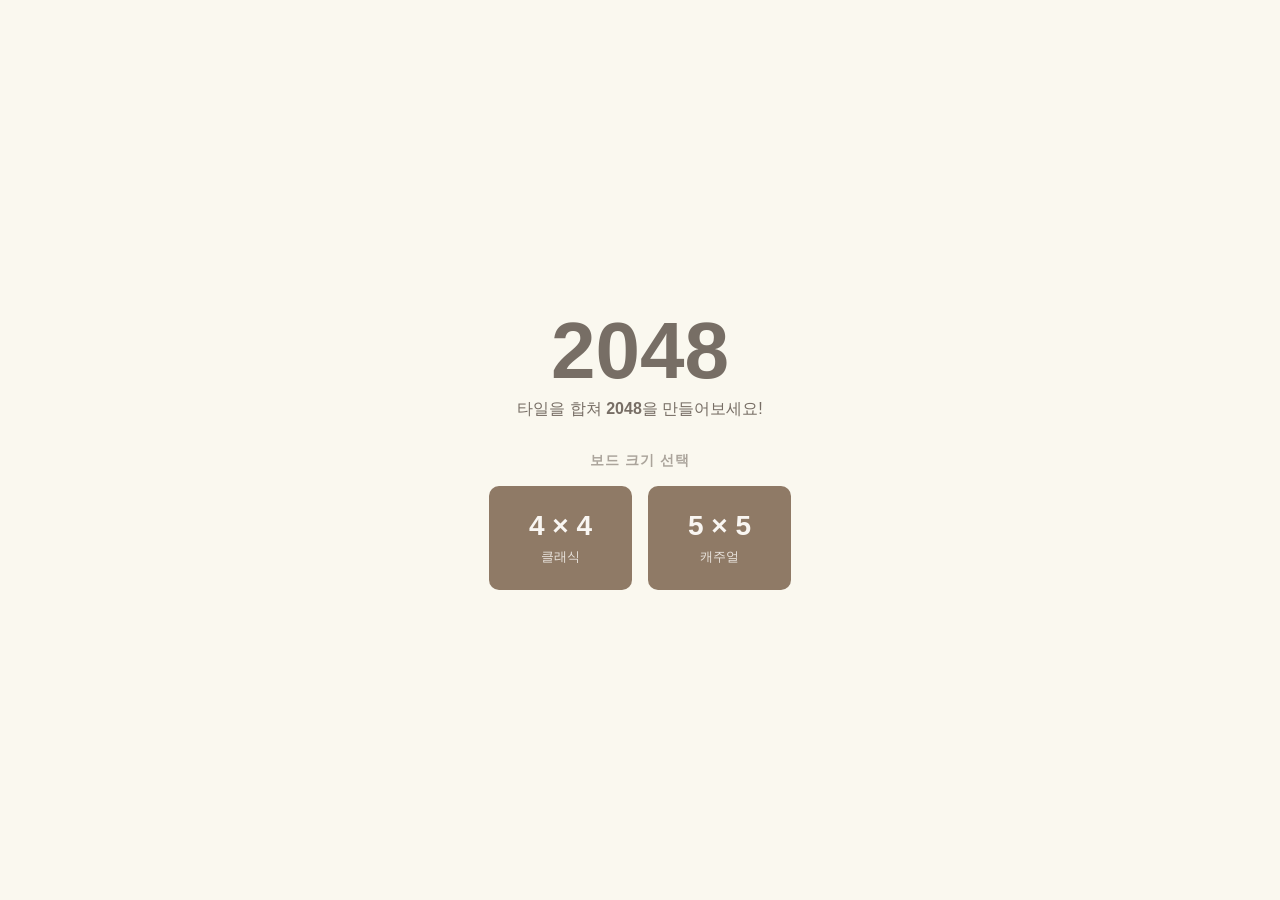
<file: index.html>
<!DOCTYPE html>
<html lang="ko">
<head>
  <meta charset="UTF-8">
  <meta name="viewport" content="width=device-width, initial-scale=1.0">
  <title>2048</title>
  <link rel="manifest" href="manifest.json">
  <meta name="theme-color" content="#776e65">
  <meta name="apple-mobile-web-app-capable" content="yes">
  <meta name="apple-mobile-web-app-status-bar-style" content="default">
  <meta name="apple-mobile-web-app-title" content="2048">
  <link rel="stylesheet" href="style.css">
</head>
<body>

  <!-- 초기 선택 화면 -->
  <div id="startScreen">
    <div class="start-content">
      <h1>2048</h1>
      <p class="start-sub">타일을 합쳐 <strong>2048</strong>을 만들어보세요!</p>
      <p class="start-label">보드 크기 선택</p>
      <div class="start-btns">
        <button class="start-btn" id="startBtn4">
          <span class="btn-size">4 × 4</span>
          <span class="btn-desc">클래식</span>
        </button>
        <button class="start-btn" id="startBtn5">
          <span class="btn-size">5 × 5</span>
          <span class="btn-desc">캐주얼</span>
        </button>
      </div>
    </div>
  </div>

  <!-- 게임 화면 -->
  <div class="container hidden" id="gameContainer">
    <header>
      <h1>2048</h1>
      <div class="header-right">
        <div class="scores">
          <div class="score-box">
            <span class="score-label">SCORE</span>
            <span id="score">0</span>
          </div>
          <div class="score-box">
            <span class="score-label">BEST</span>
            <span id="best">0</span>
          </div>
        </div>
        <div class="action-btns">
          <button id="undoBtn" disabled>Undo</button>
          <button id="newGame">New Game</button>
        </div>
      </div>
    </header>

    <p class="subtitle">Join the tiles, get to <strong>2048!</strong></p>

    <div id="board">
      <!-- 셀은 JS에서 동적 생성 -->
    </div>

    <div id="overlay" class="hidden">
      <div class="overlay-content">
        <h2 id="overlayTitle">Game Over!</h2>
        <p>Score: <span id="finalScore">0</span></p>
        <button id="tryAgain">Try Again</button>
      </div>
    </div>
  </div>

  <script src="game.js"></script>
  <script>
    if ('serviceWorker' in navigator) {
      navigator.serviceWorker.register('./sw.js');
    }
  </script>
</body>
</html>
</file>
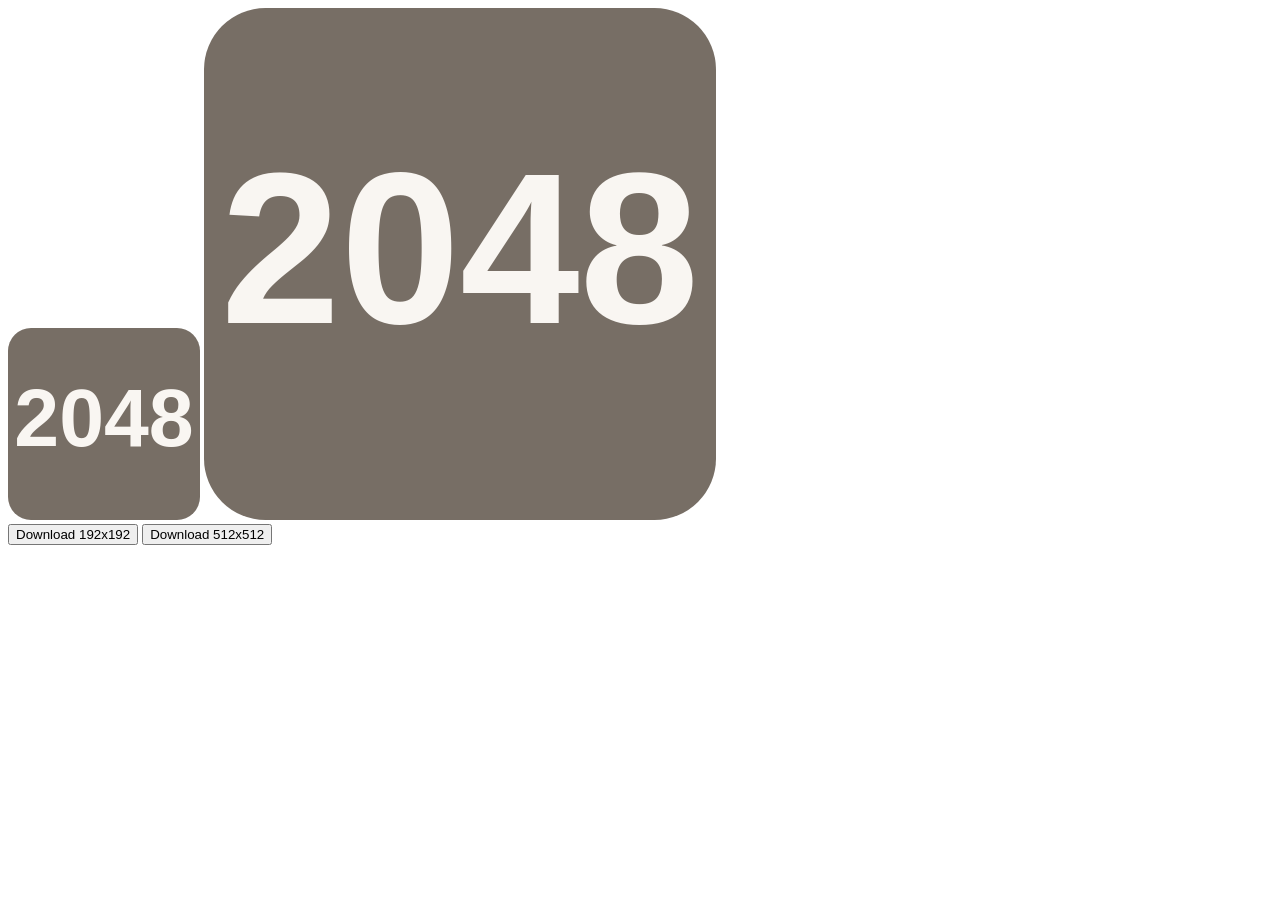
<file: generate-icons.html>
<!DOCTYPE html>
<html>
<head><title>Icon Generator</title></head>
<body>
<canvas id="c192" width="192" height="192"></canvas>
<canvas id="c512" width="512" height="512"></canvas>
<br>
<button onclick="download('c192','icon-192.png')">Download 192x192</button>
<button onclick="download('c512','icon-512.png')">Download 512x512</button>

<script>
function drawIcon(id) {
  const canvas = document.getElementById(id);
  const size = canvas.width;
  const ctx = canvas.getContext('2d');
  const r = size * 0.12;

  // Background
  ctx.fillStyle = '#776e65';
  ctx.beginPath();
  ctx.roundRect(0, 0, size, size, r);
  ctx.fill();

  // Text
  ctx.fillStyle = '#f9f6f2';
  ctx.font = `bold ${size * 0.42}px Arial, sans-serif`;
  ctx.textAlign = 'center';
  ctx.textBaseline = 'middle';
  ctx.fillText('2048', size / 2, size / 2);
}

drawIcon('c192');
drawIcon('c512');

function download(id, filename) {
  const a = document.createElement('a');
  a.href = document.getElementById(id).toDataURL('image/png');
  a.download = filename;
  a.click();
}
</script>
</body>
</html>
</file>
<file: style.css>
:root {
  --cell-size: 100px;
  --gap: 12px;
  --radius: 6px;
  --bg: #faf8ef;
  --board-bg: #bbada0;
  --cell-bg: rgba(238, 228, 218, 0.35);
  --text-dark: #776e65;
  --text-light: #f9f6f2;
}

* {
  box-sizing: border-box;
  margin: 0;
  padding: 0;
}

body {
  background: var(--bg);
  font-family: 'Arial', sans-serif;
  display: flex;
  flex-direction: column;
  align-items: center;
  justify-content: center;
  padding: 20px;
  min-height: 100vh;
}

/* 초기 선택 화면 */
#startScreen {
  display: flex;
  align-items: center;
  justify-content: center;
}

#startScreen.hidden {
  display: none;
}

.start-content {
  text-align: center;
}

.start-content h1 {
  font-size: 80px;
  font-weight: 800;
  color: var(--text-dark);
  margin-bottom: 8px;
}

.start-sub {
  color: var(--text-dark);
  font-size: 16px;
  margin-bottom: 32px;
}

.start-label {
  color: var(--text-dark);
  font-size: 14px;
  font-weight: 700;
  letter-spacing: 1px;
  text-transform: uppercase;
  margin-bottom: 16px;
  opacity: 0.6;
}

.start-btns {
  display: flex;
  gap: 16px;
  justify-content: center;
}

.start-btn {
  background: #8f7a66;
  color: var(--text-light);
  border: none;
  border-radius: 10px;
  padding: 24px 40px;
  cursor: pointer;
  transition: background 0.15s, transform 0.1s;
  display: flex;
  flex-direction: column;
  align-items: center;
  gap: 6px;
}

.start-btn:hover {
  background: #9f8a76;
  transform: translateY(-2px);
}

.btn-size {
  font-size: 28px;
  font-weight: 800;
}

.btn-desc {
  font-size: 13px;
  opacity: 0.85;
}

/* 게임 컨테이너 */
.container {
  max-width: 100%;
}

.container.hidden {
  display: none;
}

/* Header */
header {
  display: flex;
  align-items: center;
  justify-content: space-between;
  margin-bottom: 8px;
}

h1 {
  font-size: 64px;
  font-weight: 800;
  color: var(--text-dark);
  line-height: 1;
}

.header-right {
  display: flex;
  flex-direction: column;
  align-items: flex-end;
  gap: 8px;
}

.scores {
  display: flex;
  gap: 8px;
}

.score-box {
  background: var(--board-bg);
  color: var(--text-light);
  border-radius: var(--radius);
  padding: 8px 16px;
  text-align: center;
  min-width: 70px;
}

.score-label {
  display: block;
  font-size: 11px;
  font-weight: 700;
  letter-spacing: 1px;
  opacity: 0.8;
}

.score-box span:not(.score-label) {
  font-size: 22px;
  font-weight: 700;
}

.action-btns {
  display: flex;
  gap: 6px;
}

#undoBtn,
#newGame {
  background: #8f7a66;
  color: var(--text-light);
  border: none;
  border-radius: var(--radius);
  padding: 10px 18px;
  font-size: 15px;
  font-weight: 700;
  cursor: pointer;
  transition: background 0.15s;
  white-space: nowrap;
}

#undoBtn:hover,
#newGame:hover {
  background: #9f8a76;
}

#undoBtn:disabled {
  background: #cdc1b4;
  color: #a09080;
  cursor: not-allowed;
}

.subtitle {
  color: var(--text-dark);
  font-size: 14px;
  margin-bottom: 16px;
}

/* Board */
#board {
  position: relative;
  background: var(--board-bg);
  border-radius: 8px;
  padding: var(--gap);
  width: var(--board-size);
  height: var(--board-size);
  display: grid;
  grid-template-columns: repeat(4, var(--cell-size));
  grid-template-rows: repeat(4, var(--cell-size));
  gap: var(--gap);
  user-select: none;
  touch-action: none;
}

.cell {
  background: var(--cell-bg);
  border-radius: var(--radius);
  width: var(--cell-size);
  height: var(--cell-size);
}

/* Tiles */
.tile {
  position: absolute;
  width: var(--cell-size);
  height: var(--cell-size);
  border-radius: var(--radius);
  display: flex;
  align-items: center;
  justify-content: center;
  font-weight: 800;
  font-size: 36px;
  top: calc(var(--r) * (var(--cell-size) + var(--gap)) + var(--gap));
  left: calc(var(--c) * (var(--cell-size) + var(--gap)) + var(--gap));
  transition: top 0.1s ease, left 0.1s ease;
  z-index: 1;
}

/* Tile colors */
.tile-2    { background: #eee4da; color: var(--text-dark); }
.tile-4    { background: #ede0c8; color: var(--text-dark); }
.tile-8    { background: #f2b179; color: var(--text-light); }
.tile-16   { background: #f59563; color: var(--text-light); }
.tile-32   { background: #f67c5f; color: var(--text-light); }
.tile-64   { background: #f65e3b; color: var(--text-light); }
.tile-128  { background: #edcf72; color: var(--text-light); font-size: 30px; }
.tile-256  { background: #edcc61; color: var(--text-light); font-size: 30px; }
.tile-512  { background: #edc850; color: var(--text-light); font-size: 30px; }
.tile-1024 { background: #edc53f; color: var(--text-light); font-size: 24px; }
.tile-2048 { background: #edc22e; color: var(--text-light); font-size: 24px; }
.tile-super { background: #3c3a32; color: var(--text-light); font-size: 20px; }

/* Animations */
@keyframes pop-in {
  0%   { transform: scale(0); }
  80%  { transform: scale(1.1); }
  100% { transform: scale(1); }
}

@keyframes merge-pop {
  0%   { transform: scale(1); }
  50%  { transform: scale(1.2); }
  100% { transform: scale(1); }
}

.tile-new {
  animation: pop-in 0.15s ease forwards;
}

.tile-merged {
  animation: merge-pop 0.15s ease forwards;
  z-index: 2;
}

/* Score pop animation */
@keyframes score-pop {
  0%   { opacity: 1; transform: translateY(0); }
  100% { opacity: 0; transform: translateY(-40px); }
}

.score-add {
  position: absolute;
  top: -20px;
  right: 10px;
  color: var(--text-dark);
  font-size: 20px;
  font-weight: 700;
  pointer-events: none;
  animation: score-pop 0.6s ease forwards;
}

/* Overlay */
#overlay {
  position: absolute;
  top: 0; left: 0;
  width: 100%; height: 100%;
  background: rgba(238, 228, 218, 0.73);
  border-radius: 8px;
  display: flex;
  align-items: center;
  justify-content: center;
  z-index: 10;
}

#overlay.hidden {
  display: none;
}

.overlay-content {
  text-align: center;
}

.overlay-content h2 {
  font-size: 48px;
  font-weight: 800;
  color: var(--text-dark);
  margin-bottom: 8px;
}

.overlay-content p {
  font-size: 20px;
  color: var(--text-dark);
  margin-bottom: 20px;
}

#tryAgain {
  background: #8f7a66;
  color: var(--text-light);
  border: none;
  border-radius: var(--radius);
  padding: 12px 24px;
  font-size: 18px;
  font-weight: 700;
  cursor: pointer;
  transition: background 0.15s;
}

#tryAgain:hover {
  background: #9f8a76;
}

/* Responsive */
@media (max-width: 520px) {
  :root {
    --cell-size: 70px;
    --gap: 8px;
  }

  h1 { font-size: 44px; }
  .tile { font-size: 24px; }
  .tile-128, .tile-256, .tile-512 { font-size: 20px; }
  .tile-1024, .tile-2048 { font-size: 16px; }
  .tile-super { font-size: 14px; }
  .overlay-content h2 { font-size: 36px; }
}

@media (max-width: 380px) {
  :root {
    --cell-size: 58px;
    --gap: 7px;
  }
}
</file>
